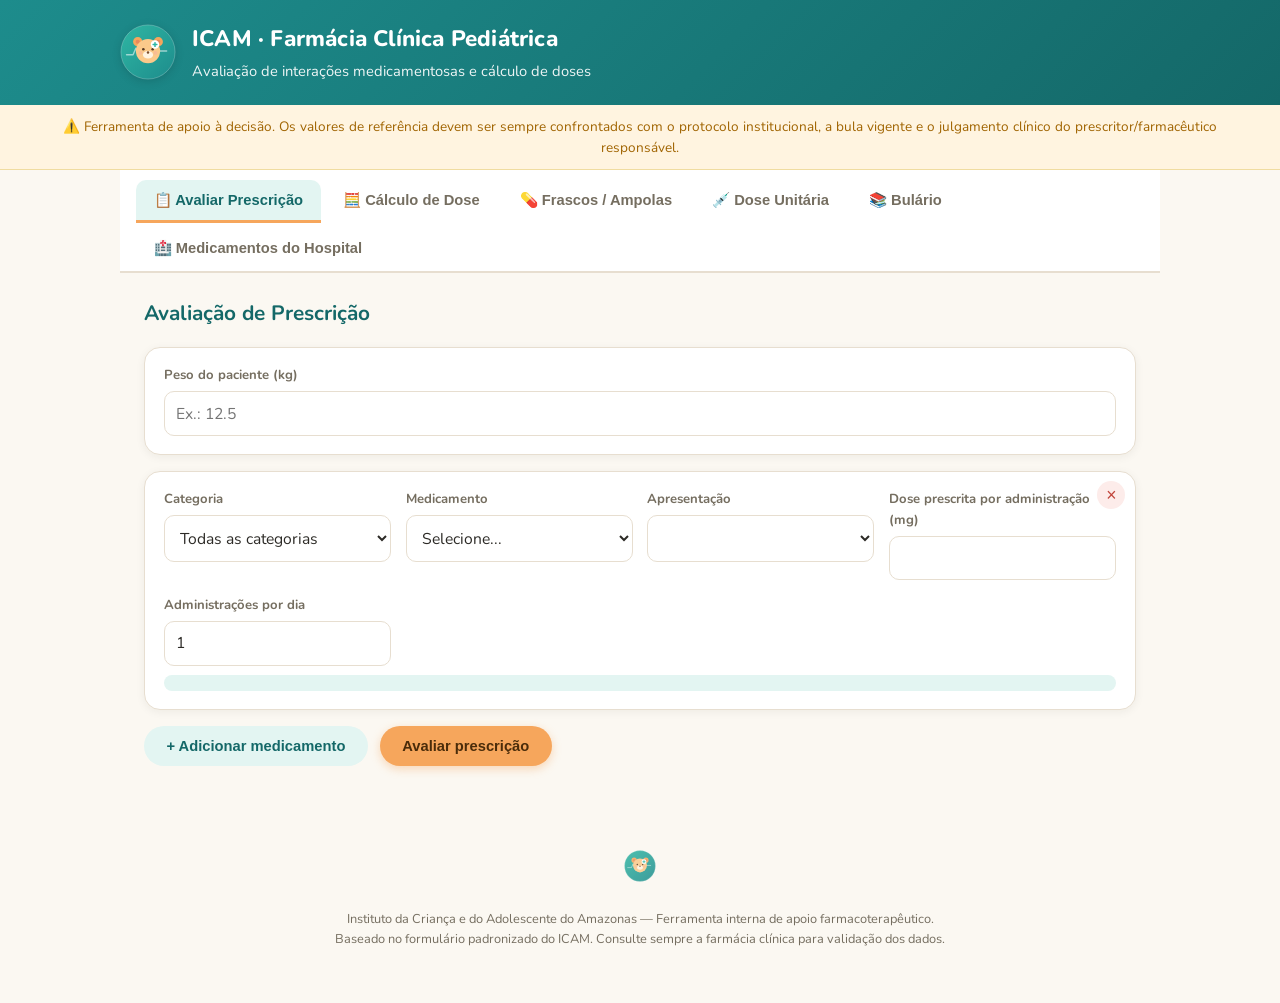
<file: index.html>
<!DOCTYPE html>
<html lang="pt-BR">
<head>
  <meta charset="UTF-8">
  <meta name="viewport" content="width=device-width, initial-scale=1.0">
  <title>ICAM · Farmácia Clínica Pediátrica</title>
  <meta name="description" content="Avaliação de interações medicamentosas e cálculo de doses pediátricas — ICAM.">
  <link rel="icon" type="image/svg+xml" href="static/img/logo.svg">
  <link rel="preconnect" href="https://fonts.googleapis.com">
  <link rel="preconnect" href="https://fonts.gstatic.com" crossorigin>
  <link href="https://fonts.googleapis.com/css2?family=Nunito:wght@400;600;700;800&display=swap" rel="stylesheet">
  <link rel="stylesheet" href="static/css/style.css">
</head>
<body>
  <header class="app-header">
    <div class="header-content">
      <img src="static/img/logo.svg" alt="Logo ICAM Farmácia Pediátrica" class="header-logo">
      <div class="header-text">
        <h1>ICAM · Farmácia Clínica Pediátrica</h1>
        <p class="subtitle">Avaliação de interações medicamentosas e cálculo de doses</p>
      </div>
    </div>
  </header>

  <div class="disclaimer">
    ⚠️ Ferramenta de apoio à decisão. Os valores de referência devem ser sempre confrontados com o protocolo
    institucional, a bula vigente e o julgamento clínico do prescritor/farmacêutico responsável.
  </div>

  <nav class="tabs" role="tablist">
    <button class="tab-btn active" data-tab="prescricao">📋 Avaliar Prescrição</button>
    <button class="tab-btn" data-tab="dose">🧮 Cálculo de Dose</button>
    <button class="tab-btn" data-tab="frascos">💊 Frascos / Ampolas</button>
    <button class="tab-btn" data-tab="unitaria">💉 Dose Unitária</button>
    <button class="tab-btn" data-tab="bulario">📚 Bulário</button>
    <button class="tab-btn" data-tab="hospital">🏥 Medicamentos do Hospital</button>
  </nav>

  <main class="container">

    <!-- ABA: Avaliar Prescrição -->
    <section id="tab-prescricao" class="tab-panel active">
      <h2>Avaliação de Prescrição</h2>
      <div class="card">
        <label for="peso-paciente">Peso do paciente (kg)</label>
        <input type="number" id="peso-paciente" step="0.01" min="0.1" placeholder="Ex.: 12.5">
      </div>

      <div id="lista-itens"></div>

      <button id="btn-add-item" class="btn btn-secondary" type="button">+ Adicionar medicamento</button>
      <button id="btn-avaliar" class="btn btn-primary" type="button">Avaliar prescrição</button>

      <div id="resultado-prescricao" class="resultado"></div>
    </section>

    <!-- ABA: Cálculo de Dose -->
    <section id="tab-dose" class="tab-panel">
      <h2>Calculadora de Dose</h2>
      <div class="card form-grid">
        <div>
          <label for="dose-peso">Peso (kg)</label>
          <input type="number" id="dose-peso" step="0.01" min="0.1">
        </div>
        <div>
          <label for="dose-mgkg">Dose prescrita (mg/kg por administração)</label>
          <input type="number" id="dose-mgkg" step="0.01" min="0">
        </div>
        <div>
          <label for="dose-frequencia">Administrações por dia</label>
          <input type="number" id="dose-frequencia" step="1" min="1" value="1">
        </div>
      </div>
      <button id="btn-calcular-dose" class="btn btn-primary" type="button">Calcular</button>
      <div id="resultado-dose" class="resultado"></div>
    </section>

    <!-- ABA: Frascos / Ampolas -->
    <section id="tab-frascos" class="tab-panel">
      <h2>Cálculo de Frascos / Ampolas Necessários</h2>
      <div class="card form-grid">
        <div>
          <label for="frascos-dose-total">Quantidade total necessária (mg ou mL)</label>
          <input type="number" id="frascos-dose-total" step="0.01" min="0">
        </div>
        <div>
          <label for="frascos-por-frasco">Quantidade por frasco/ampola (mesma unidade)</label>
          <input type="number" id="frascos-por-frasco" step="0.01" min="0.0001">
        </div>
        <div>
          <label for="frascos-unidade">Unidade</label>
          <select id="frascos-unidade">
            <option value="mg">mg</option>
            <option value="mL">mL</option>
            <option value="UI">UI</option>
          </select>
        </div>
      </div>
      <button id="btn-calcular-frascos" class="btn btn-primary" type="button">Calcular</button>
      <div id="resultado-frascos" class="resultado"></div>
    </section>

    <!-- ABA: Dose Unitária -->
    <section id="tab-unitaria" class="tab-panel">
      <h2>Cálculo de Dose Unitária (fracionamento)</h2>
      <p class="help-text">Calcula o volume (mL), número de comprimidos, ou outra unidade da apresentação
        necessária para atingir a dose prescrita — útil para fracionar ampolas, frascos e suspensões.</p>
      <div class="card form-grid">
        <div>
          <label for="unit-dose-mg">Dose prescrita (mg)</label>
          <input type="number" id="unit-dose-mg" step="0.01" min="0">
        </div>
        <div>
          <label for="unit-concentracao">Concentração da apresentação</label>
          <input type="number" id="unit-concentracao" step="0.0001" min="0.0001">
        </div>
        <div>
          <label for="unit-unidade">Unidade da concentração</label>
          <select id="unit-unidade">
            <option value="mg/mL">mg/mL</option>
            <option value="mg/comprimido">mg/comprimido</option>
            <option value="mg/frasco">mg/frasco</option>
            <option value="UI/mL">UI/mL</option>
          </select>
        </div>
      </div>
      <button id="btn-calcular-unitaria" class="btn btn-primary" type="button">Calcular</button>
      <div id="resultado-unitaria" class="resultado"></div>
    </section>

    <!-- ABA: Bulário -->
    <section id="tab-bulario" class="tab-panel">
      <h2>Base de Medicamentos do ICAM</h2>
      <div class="card bulario-toolbar">
        <input type="text" id="filtro-bulario" placeholder="Filtrar por nome ou classe...">
        <select id="filtro-categoria">
          <option value="">Todas as categorias</option>
        </select>
      </div>
      <p class="contador-resultados" id="contador-bulario"></p>
      <div id="lista-bulario" class="bulario-grid"></div>
    </section>

    <!-- ABA: Medicamentos do Hospital (classificação operacional/regulatória) -->
    <section id="tab-hospital" class="tab-panel">
      <h2>Medicamentos do Hospital — Classificação e Controle</h2>
      <p class="help-text">
        Painel com todos os medicamentos do formulário do ICAM e sua classificação operacional:
        disponibilidade, uso controlado, enquadramento na Portaria SVS/MS n° 344/98,
        necessidade de cálculo de dose unitária, itens em que o <strong>farmacêutico deve definir
        a quantidade de frascos/ampolas liberada</strong> (medicamentos da Portaria 344 dispensados
        em frasco/ampola/frasco de solução — não em comprimido unitário) e itens de
        <strong>uso coletivo</strong> (estoque comum, não individualizado por paciente).
      </p>
      <div class="disclaimer disclaimer-inline">
        ⚠️ Classificação de partida baseada na própria organização do formulário do ICAM e em
        conhecimento farmacológico geral. A relação de itens na Portaria 344, a lista de uso
        coletivo e a disponibilidade em estoque <strong>devem ser conferidas e mantidas pelo
        farmacêutico responsável</strong> antes de qualquer uso operacional.
      </div>

      <div class="stats-grid" id="stats-hospital"></div>

      <div class="card bulario-toolbar">
        <input type="text" id="filtro-hospital" placeholder="Filtrar por nome ou classe...">
        <select id="filtro-categoria-hospital">
          <option value="">Todas as categorias</option>
        </select>
      </div>
      <div class="toggle-filtros" id="toggle-filtros-hospital">
        <button type="button" class="toggle-chip" data-filtro="disponivel">✅ Disponível</button>
        <button type="button" class="toggle-chip" data-filtro="uso_controlado">🔒 Uso controlado</button>
        <button type="button" class="toggle-chip" data-filtro="portaria_344">⚖️ Portaria 344</button>
        <button type="button" class="toggle-chip" data-filtro="requer_dose_unitaria">💉 Requer dose unitária</button>
        <button type="button" class="toggle-chip" data-filtro="farmaceutico_define_frascos">🧑‍⚕️ Farmacêutico define frascos</button>
        <button type="button" class="toggle-chip" data-filtro="uso_coletivo">🗄️ Uso coletivo</button>
        <button type="button" class="btn btn-secondary btn-limpar-filtros" id="btn-limpar-filtros-hospital">Limpar filtros</button>
      </div>

      <p class="contador-resultados" id="contador-hospital"></p>
      <div class="tabela-scroll">
        <table class="tabela-hospital" id="tabela-hospital">
          <thead>
            <tr>
              <th>Medicamento</th>
              <th>Categoria</th>
              <th>Disponível</th>
              <th>Uso controlado</th>
              <th>Portaria 344</th>
              <th>Dose unitária</th>
              <th>Farm. define frascos</th>
              <th>Uso coletivo</th>
            </tr>
          </thead>
          <tbody id="tabela-hospital-corpo"></tbody>
        </table>
      </div>
    </section>

  </main>

  <footer class="app-footer">
    <img src="static/img/logo.svg" alt="" class="footer-logo">
    <p>Instituto da Criança e do Adolescente do Amazonas — Ferramenta interna de apoio farmacoterapêutico.<br>
    Baseado no formulário padronizado do ICAM. Consulte sempre a farmácia clínica para validação dos dados.</p>
  </footer>

  <!-- Template para um item de prescrição -->
  <template id="template-item-prescricao">
    <div class="item-prescricao card">
      <button class="btn-remove-item" type="button" title="Remover">&times;</button>
      <div class="form-grid">
        <div>
          <label>Categoria</label>
          <select class="select-categoria"></select>
        </div>
        <div>
          <label>Medicamento</label>
          <select class="select-medicamento"></select>
        </div>
        <div>
          <label>Apresentação</label>
          <select class="select-apresentacao"></select>
        </div>
        <div>
          <label>Dose prescrita por administração (mg)</label>
          <input type="number" class="input-dose-mg" step="0.01" min="0">
        </div>
        <div>
          <label>Administrações por dia</label>
          <input type="number" class="input-doses-dia" step="1" min="1" value="1">
        </div>
      </div>
      <p class="ref-info"></p>
    </div>
  </template>

  <script src="static/js/calculos.js"></script>
  <script src="static/js/app.js"></script>
</body>
</html>
</file>
<file: static/css/style.css>
:root {
  --color-primary: #1d8c8c;
  --color-primary-dark: #146868;
  --color-primary-light: #e3f5f2;
  --color-accent: #f6a65c;
  --color-accent-dark: #e08a3c;
  --color-bg: #fbf8f2;
  --color-card: #ffffff;
  --color-border: #e7ded0;
  --color-text: #2c2a26;
  --color-muted: #756e60;
  --color-danger: #c1443a;
  --color-danger-bg: #fdecea;
  --color-warning: #a06400;
  --color-warning-bg: #fff4e0;
  --color-ok: #1c7a4d;
  --color-ok-bg: #e9f7ef;
  --radius: 16px;
  --radius-sm: 10px;
  --shadow: 0 2px 10px rgba(40, 30, 10, 0.06);
  --shadow-hover: 0 6px 20px rgba(40, 30, 10, 0.1);
}

* { box-sizing: border-box; }

body {
  margin: 0;
  font-family: "Nunito", "Segoe UI", Roboto, Helvetica, Arial, sans-serif;
  background: var(--color-bg);
  color: var(--color-text);
  line-height: 1.55;
}

a { color: var(--color-primary-dark); }

.app-header {
  background: linear-gradient(135deg, var(--color-primary), var(--color-primary-dark));
  color: white;
  padding: 1.4rem 1.5rem;
}

.header-content {
  max-width: 1040px;
  margin: 0 auto;
  display: flex;
  align-items: center;
  gap: 1rem;
}

.header-logo {
  width: 56px;
  height: 56px;
  flex-shrink: 0;
  filter: drop-shadow(0 2px 4px rgba(0, 0, 0, 0.15));
}

.header-text h1 {
  margin: 0 0 0.15rem;
  font-size: 1.4rem;
  font-weight: 800;
  letter-spacing: 0.2px;
}

.header-text .subtitle {
  margin: 0;
  opacity: 0.92;
  font-size: 0.92rem;
}

.disclaimer {
  background: var(--color-warning-bg);
  color: var(--color-warning);
  padding: 0.7rem 1.5rem;
  font-size: 0.85rem;
  border-bottom: 1px solid #f0dca0;
  text-align: center;
}

.tabs {
  display: flex;
  flex-wrap: wrap;
  gap: 0.3rem;
  background: var(--color-card);
  padding: 0.6rem 1rem 0;
  border-bottom: 2px solid var(--color-border);
  max-width: 1040px;
  margin: 0 auto;
  position: sticky;
  top: 0;
  z-index: 10;
}

.tab-btn {
  border: none;
  background: transparent;
  padding: 0.7rem 1.1rem;
  font-size: 0.92rem;
  cursor: pointer;
  color: var(--color-muted);
  border-radius: var(--radius-sm) var(--radius-sm) 0 0;
  border-bottom: 3px solid transparent;
  font-weight: 700;
  display: flex;
  align-items: center;
  gap: 0.4rem;
  transition: background 0.15s, color 0.15s;
}

.tab-btn:hover {
  color: var(--color-primary-dark);
  background: var(--color-primary-light);
}

.tab-btn.active {
  color: var(--color-primary-dark);
  border-bottom-color: var(--color-accent);
  background: var(--color-primary-light);
}

.container {
  max-width: 1040px;
  margin: 0 auto;
  padding: 1.5rem;
}

.tab-panel { display: none; }
.tab-panel.active { display: block; animation: fade-in 0.2s ease; }

@keyframes fade-in {
  from { opacity: 0; transform: translateY(4px); }
  to { opacity: 1; transform: translateY(0); }
}

h2 {
  font-size: 1.3rem;
  margin-top: 0;
  color: var(--color-primary-dark);
}

.help-text {
  color: var(--color-muted);
  font-size: 0.92rem;
}

.card {
  background: var(--color-card);
  border: 1px solid var(--color-border);
  border-radius: var(--radius);
  padding: 1.1rem 1.2rem;
  margin-bottom: 1rem;
  position: relative;
  box-shadow: var(--shadow);
}

.form-grid {
  display: grid;
  grid-template-columns: repeat(auto-fit, minmax(210px, 1fr));
  gap: 0.9rem;
}

label {
  display: block;
  font-size: 0.82rem;
  font-weight: 700;
  color: var(--color-muted);
  margin-bottom: 0.35rem;
}

input, select {
  width: 100%;
  padding: 0.65rem 0.7rem;
  border: 1.5px solid var(--color-border);
  border-radius: var(--radius-sm);
  font-size: 0.98rem;
  background: white;
  color: var(--color-text);
  font-family: inherit;
}

input:focus, select:focus {
  outline: none;
  border-color: var(--color-primary);
  box-shadow: 0 0 0 3px var(--color-primary-light);
}

.btn {
  border: none;
  border-radius: 999px;
  padding: 0.75rem 1.4rem;
  font-size: 0.92rem;
  font-weight: 800;
  cursor: pointer;
  margin-right: 0.5rem;
  margin-bottom: 1rem;
  transition: transform 0.08s, box-shadow 0.15s, background 0.15s;
}

.btn:active { transform: scale(0.98); }

.btn-primary {
  background: var(--color-accent);
  color: #4a2c0a;
  box-shadow: 0 3px 10px rgba(246, 166, 92, 0.4);
}

.btn-primary:hover { background: var(--color-accent-dark); }

.btn-secondary {
  background: var(--color-primary-light);
  color: var(--color-primary-dark);
}

.btn-secondary:hover { background: #d3ece7; }

.btn-remove-item {
  position: absolute;
  top: 0.6rem;
  right: 0.6rem;
  border: none;
  background: var(--color-danger-bg);
  color: var(--color-danger);
  width: 28px;
  height: 28px;
  border-radius: 50%;
  font-size: 1.1rem;
  cursor: pointer;
  line-height: 1;
  display: flex;
  align-items: center;
  justify-content: center;
}

.btn-remove-item:hover { background: var(--color-danger); color: white; }

.ref-info {
  font-size: 0.82rem;
  color: var(--color-muted);
  margin: 0.6rem 0 0;
  background: var(--color-primary-light);
  padding: 0.5rem 0.7rem;
  border-radius: var(--radius-sm);
}

.resultado { margin-top: 1rem; }

.result-box {
  border-radius: var(--radius);
  padding: 1rem 1.1rem;
  margin-bottom: 0.8rem;
  border: 1px solid var(--color-border);
}

.result-box.status-adequada { background: var(--color-ok-bg); border-color: #bfe3cb; }
.result-box.status-abaixo { background: var(--color-warning-bg); border-color: #f0dca0; }
.result-box.status-acima { background: var(--color-danger-bg); border-color: #f0c2be; }
.result-box.status-sem_referencia { background: #f2efe8; border-color: var(--color-border); }

.result-box h3 {
  margin: 0 0 0.4rem;
  font-size: 1.02rem;
  display: flex;
  align-items: center;
  gap: 0.5rem;
  flex-wrap: wrap;
}

.badge {
  display: inline-block;
  font-size: 0.7rem;
  font-weight: 800;
  text-transform: uppercase;
  padding: 0.2rem 0.6rem;
  border-radius: 999px;
  letter-spacing: 0.03em;
}

.badge-adequada { background: var(--color-ok); color: white; }
.badge-abaixo { background: var(--color-warning); color: white; }
.badge-acima { background: var(--color-danger); color: white; }
.badge-sem_referencia { background: var(--color-muted); color: white; }

.badge-grave { background: var(--color-danger); color: white; }
.badge-moderada { background: #b8790a; color: white; }
.badge-leve { background: #6f8a4e; color: white; }

.badge-categoria {
  background: var(--color-primary-light);
  color: var(--color-primary-dark);
  font-weight: 700;
}

.interacao-box {
  border-left: 5px solid var(--color-danger);
  background: var(--color-danger-bg);
  padding: 0.8rem 1rem;
  border-radius: var(--radius-sm);
  margin-bottom: 0.6rem;
}

.interacao-box.gravidade-moderada { border-left-color: #b8790a; background: var(--color-warning-bg); }
.interacao-box.gravidade-leve { border-left-color: #6f8a4e; background: #f1f4ec; }

.sem-interacoes {
  background: var(--color-ok-bg);
  border: 1px solid #bfe3cb;
  padding: 0.9rem 1rem;
  border-radius: var(--radius-sm);
  color: var(--color-ok);
  font-weight: 700;
  display: flex;
  align-items: center;
  gap: 0.5rem;
}

.bulario-toolbar {
  display: flex;
  gap: 0.7rem;
  flex-wrap: wrap;
  margin-bottom: 1rem;
}

.bulario-toolbar input { flex: 2; min-width: 200px; }
.bulario-toolbar select { flex: 1; min-width: 160px; }

.bulario-grid {
  display: grid;
  grid-template-columns: repeat(auto-fill, minmax(290px, 1fr));
  gap: 0.9rem;
}

.bulario-card h3 {
  margin: 0 0 0.2rem;
  font-size: 1.02rem;
  color: var(--color-primary-dark);
}

.bulario-card .classe {
  font-size: 0.8rem;
  color: var(--color-muted);
  margin-bottom: 0.6rem;
}

.bulario-card dl { font-size: 0.83rem; margin: 0; }
.bulario-card dt { font-weight: 700; color: var(--color-muted); margin-top: 0.4rem; }
.bulario-card dd { margin: 0; }

.contador-resultados {
  font-size: 0.85rem;
  color: var(--color-muted);
  margin-bottom: 0.8rem;
}

.app-footer {
  text-align: center;
  color: var(--color-muted);
  font-size: 0.8rem;
  padding: 1.8rem 1.5rem 2.5rem;
}

.app-footer .footer-logo {
  width: 32px;
  height: 32px;
  margin-bottom: 0.5rem;
  opacity: 0.85;
}

.error-text { color: var(--color-danger); font-weight: 700; }

.empty-state {
  text-align: center;
  color: var(--color-muted);
  padding: 2rem 1rem;
}

.disclaimer-inline {
  margin: 0 0 1rem;
  border-radius: var(--radius-sm);
  border: 1px solid #f0dca0;
  text-align: left;
}

.stats-grid {
  display: grid;
  grid-template-columns: repeat(auto-fit, minmax(140px, 1fr));
  gap: 0.7rem;
  margin-bottom: 1rem;
}

.stat-card {
  background: var(--color-card);
  border: 1px solid var(--color-border);
  border-radius: var(--radius);
  padding: 0.8rem 1rem;
  box-shadow: var(--shadow);
  text-align: center;
}

.stat-card .stat-numero {
  font-size: 1.5rem;
  font-weight: 800;
  color: var(--color-primary-dark);
  display: block;
}

.stat-card .stat-label {
  font-size: 0.78rem;
  color: var(--color-muted);
  font-weight: 600;
}

.toggle-filtros {
  display: flex;
  flex-wrap: wrap;
  gap: 0.5rem;
  margin-bottom: 0.9rem;
  align-items: center;
}

.toggle-chip {
  border: 1.5px solid var(--color-border);
  background: var(--color-card);
  color: var(--color-muted);
  padding: 0.5rem 0.9rem;
  border-radius: 999px;
  font-size: 0.85rem;
  font-weight: 700;
  cursor: pointer;
  transition: background 0.15s, border-color 0.15s, color 0.15s;
}

.toggle-chip:hover {
  border-color: var(--color-primary);
}

.toggle-chip.active {
  background: var(--color-primary);
  border-color: var(--color-primary);
  color: white;
}

.btn-limpar-filtros {
  margin: 0;
  padding: 0.5rem 0.9rem;
  font-size: 0.85rem;
}

.tabela-scroll {
  overflow-x: auto;
  border: 1px solid var(--color-border);
  border-radius: var(--radius);
  background: var(--color-card);
  box-shadow: var(--shadow);
}

.tabela-hospital {
  width: 100%;
  border-collapse: collapse;
  font-size: 0.86rem;
  min-width: 780px;
}

.tabela-hospital th, .tabela-hospital td {
  padding: 0.6rem 0.8rem;
  text-align: left;
  border-bottom: 1px solid var(--color-border);
  white-space: nowrap;
}

.tabela-hospital th {
  background: var(--color-primary-light);
  color: var(--color-primary-dark);
  position: sticky;
  top: 0;
  font-size: 0.78rem;
  text-transform: uppercase;
  letter-spacing: 0.02em;
}

.tabela-hospital td:first-child {
  white-space: normal;
  min-width: 220px;
  font-weight: 700;
}

.tabela-hospital tbody tr:hover { background: var(--color-primary-light); }

.tabela-hospital .subtexto {
  display: block;
  font-weight: 400;
  font-size: 0.76rem;
  color: var(--color-muted);
  white-space: normal;
}

.flag-sim, .flag-nao {
  display: inline-flex;
  align-items: center;
  justify-content: center;
  width: 26px;
  height: 26px;
  border-radius: 50%;
  font-size: 0.85rem;
  font-weight: 800;
}

.flag-sim { background: var(--color-ok-bg); color: var(--color-ok); }
.flag-nao { background: #f2efe8; color: var(--color-muted); }

@media (prefers-color-scheme: dark) {
  :root {
    --color-bg: #171b16;
    --color-card: #21261f;
    --color-border: #343b30;
    --color-text: #ece7db;
    --color-muted: #a7a294;
    --color-primary-light: #16302c;
    --color-danger-bg: #3a201d;
    --color-warning-bg: #3a2f16;
    --color-ok-bg: #163726;
  }
  input, select { background: #262c23; color: var(--color-text); }
  .bulario-toolbar select { color-scheme: dark; }
}

@media (max-width: 600px) {
  .header-content { gap: 0.7rem; }
  .header-logo { width: 44px; height: 44px; }
  .header-text h1 { font-size: 1.15rem; }
  .tabs { overflow-x: auto; flex-wrap: nowrap; }
  .tab-btn { flex-shrink: 0; }
}
</file>
